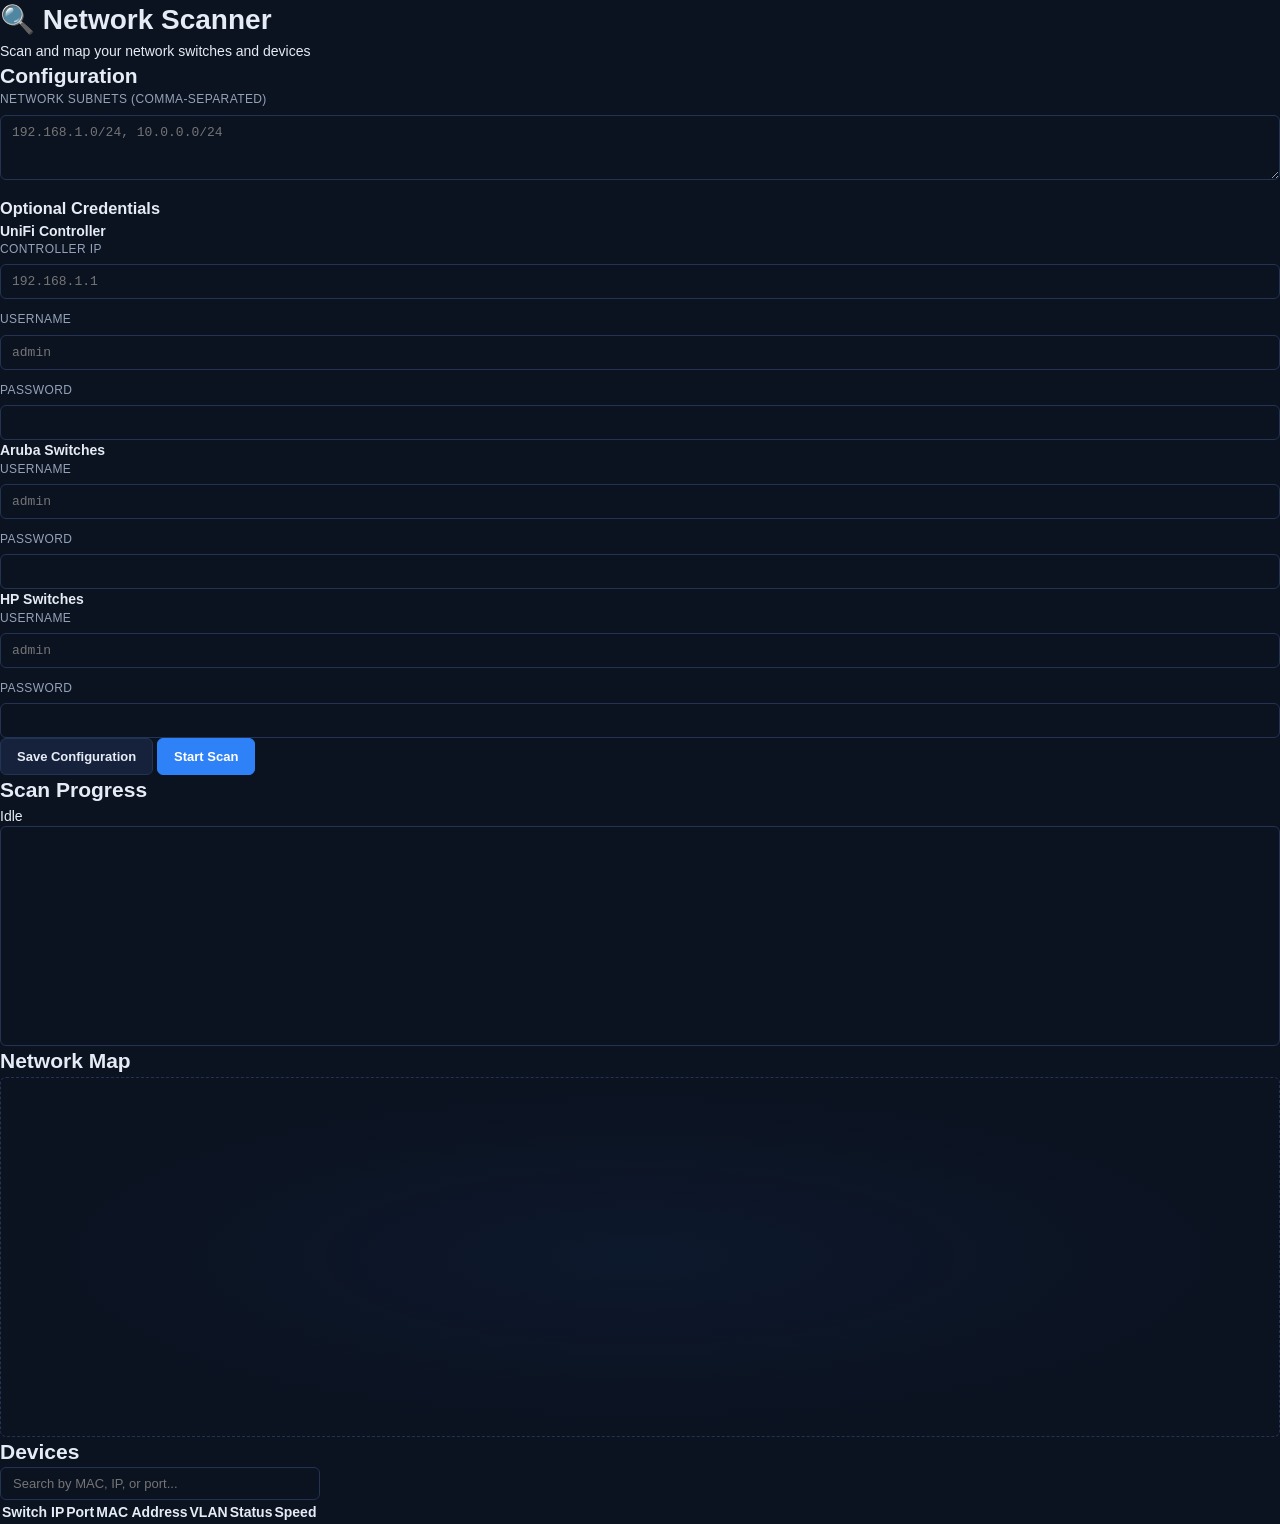
<file: templates/index.html>
<!DOCTYPE html>
<html lang="en">
<head>
    <meta charset="UTF-8">
    <meta name="viewport" content="width=device-width, initial-scale=1.0">
    <title>Network Scanner</title>
    <link rel="stylesheet" href="/static/style.css">
</head>
<body>
    <div class="container">
        <header>
            <h1>🔍 Network Scanner</h1>
            <p>Scan and map your network switches and devices</p>
        </header>

        <div class="main-content">
            <!-- Configuration Panel -->
            <section class="panel config-panel">
                <h2>Configuration</h2>

                <div class="form-group">
                    <label>Network Subnets (comma-separated)</label>
                    <textarea id="subnets" placeholder="192.168.1.0/24, 10.0.0.0/24" rows="3"></textarea>
                </div>

                <h3>Optional Credentials</h3>

                <div class="credential-section">
                    <h4>UniFi Controller</h4>
                    <div class="form-group">
                        <label>Controller IP</label>
                        <input type="text" id="unifi_ip" placeholder="192.168.1.1">
                    </div>
                    <div class="form-group">
                        <label>Username</label>
                        <input type="text" id="unifi_username" placeholder="admin">
                    </div>
                    <div class="form-group">
                        <label>Password</label>
                        <input type="password" id="unifi_password">
                    </div>
                </div>

                <div class="credential-section">
                    <h4>Aruba Switches</h4>
                    <div class="form-group">
                        <label>Username</label>
                        <input type="text" id="aruba_username" placeholder="admin">
                    </div>
                    <div class="form-group">
                        <label>Password</label>
                        <input type="password" id="aruba_password">
                    </div>
                </div>

                <div class="credential-section">
                    <h4>HP Switches</h4>
                    <div class="form-group">
                        <label>Username</label>
                        <input type="text" id="hp_username" placeholder="admin">
                    </div>
                    <div class="form-group">
                        <label>Password</label>
                        <input type="password" id="hp_password">
                    </div>
                </div>

                <div class="button-group">
                    <button id="saveConfig" class="btn btn-secondary">Save Configuration</button>
                    <button id="startScan" class="btn btn-primary">Start Scan</button>
                </div>
            </section>

            <!-- Progress Panel -->
            <section class="panel progress-panel">
                <h2>Scan Progress</h2>
                <div id="progressStatus" class="progress-status">Idle</div>
                <div id="progressLog" class="progress-log"></div>
            </section>

            <!-- Results Panel -->
            <section class="panel results-panel">
                <h2>Network Map</h2>
                <div id="networkMap" class="network-map"></div>

                <h2>Devices</h2>
                <div class="search-box">
                    <input type="text" id="deviceSearch" placeholder="Search by MAC, IP, or port...">
                </div>
                <table id="deviceTable" class="device-table">
                    <thead>
                        <tr>
                            <th>Switch IP</th>
                            <th>Port</th>
                            <th>MAC Address</th>
                            <th>VLAN</th>
                            <th>Status</th>
                            <th>Speed</th>
                        </tr>
                    </thead>
                    <tbody></tbody>
                </table>
            </section>
        </div>
    </div>

    <script src="/static/app.js"></script>
</body>
</html>
</file>
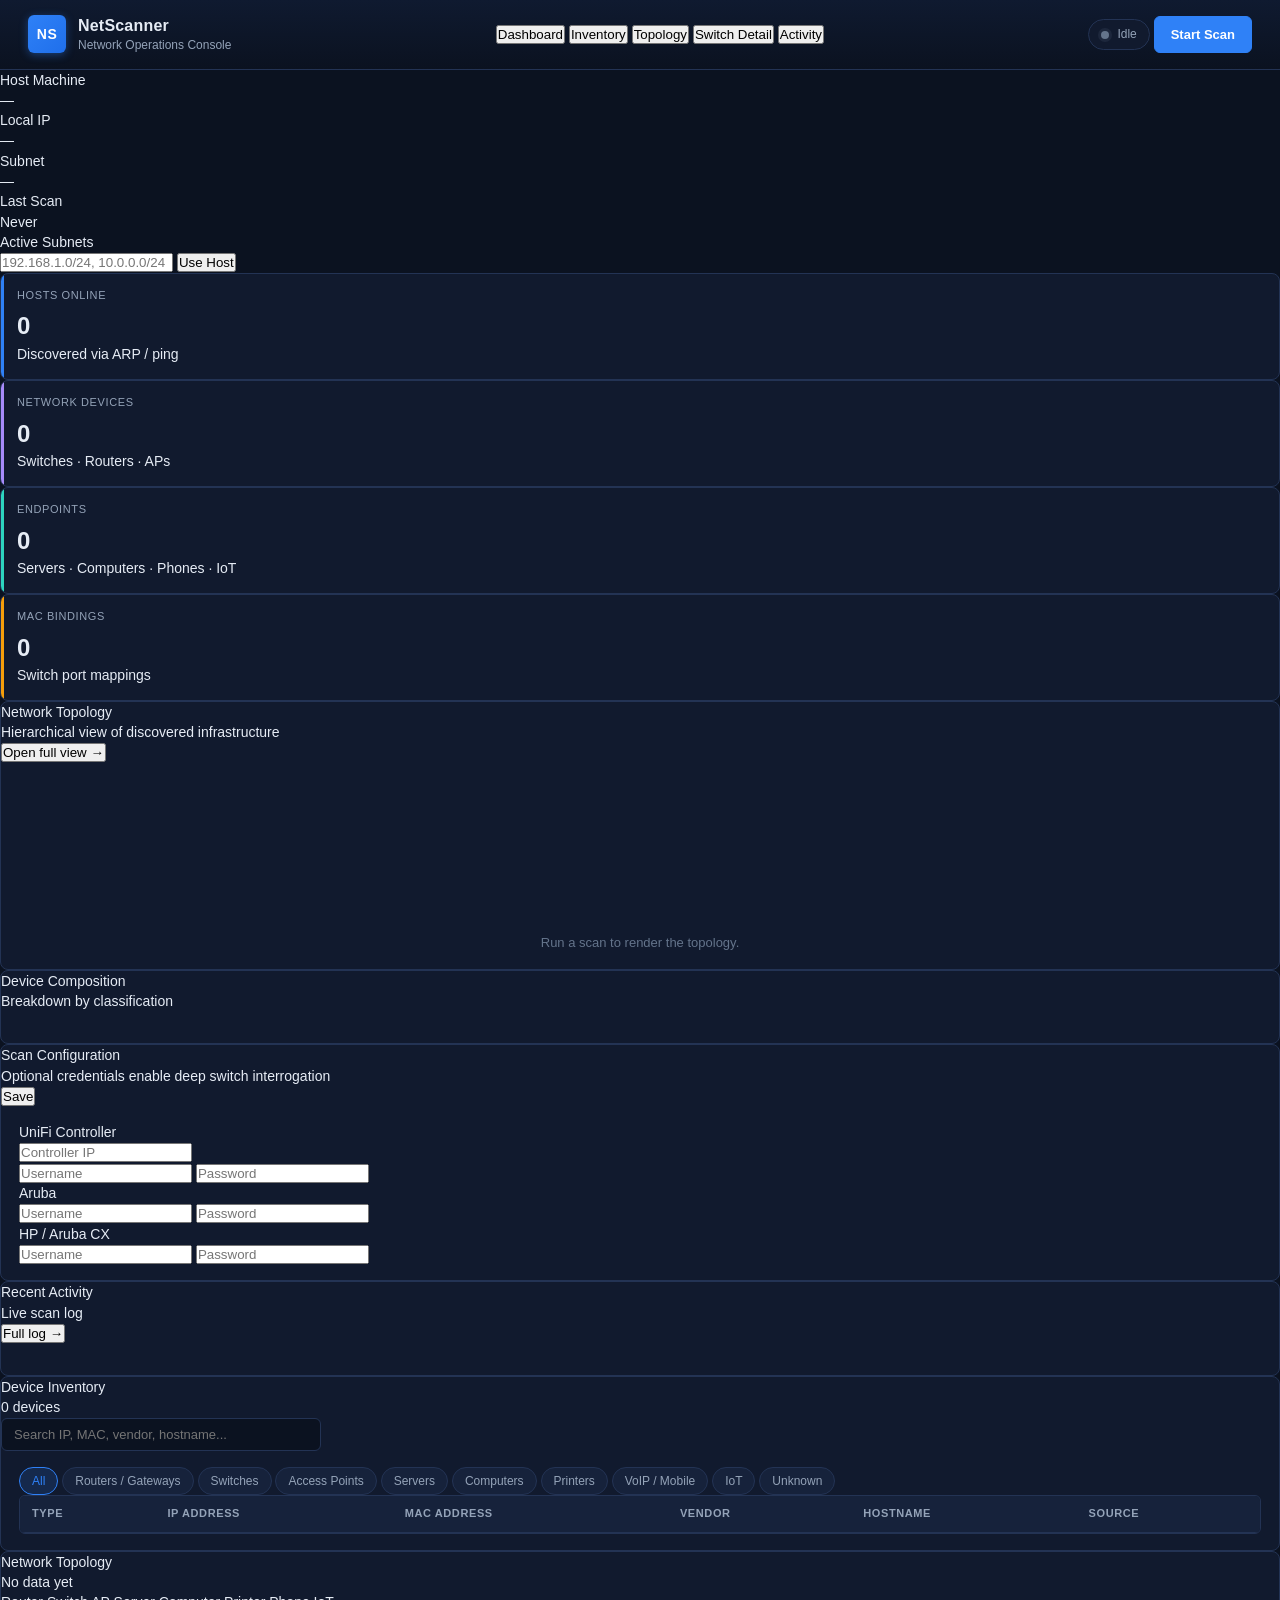
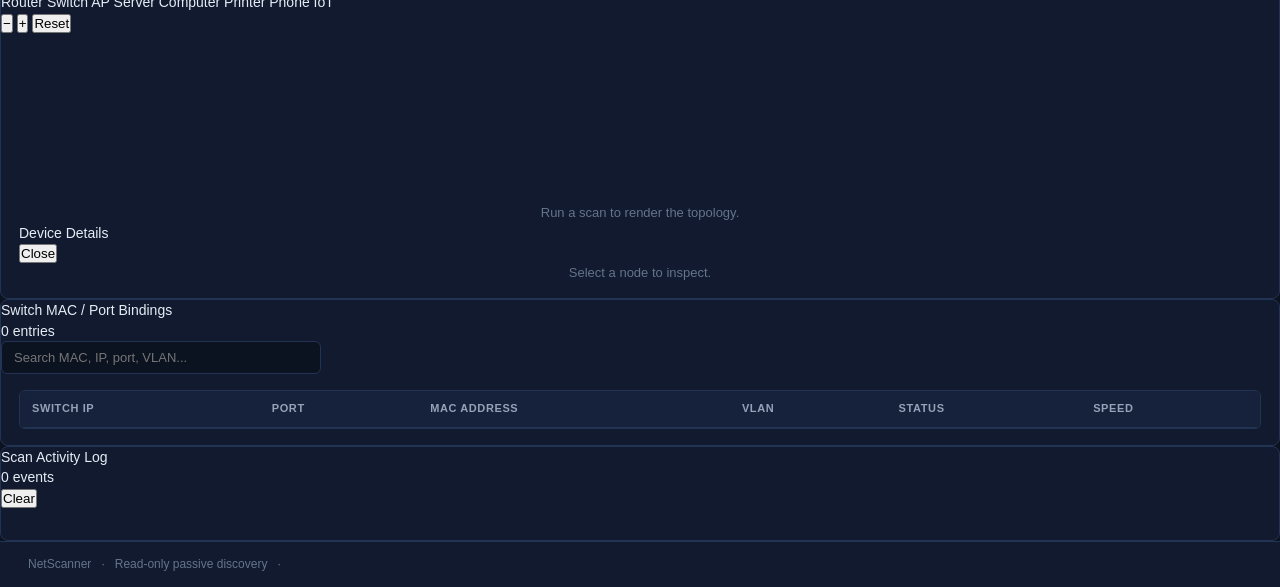
<file: portable/static/index.html>
<!DOCTYPE html>
<html lang="en">
<head>
    <meta charset="UTF-8">
    <meta name="viewport" content="width=device-width, initial-scale=1.0">
    <title>NetScanner — Network Operations Console</title>
    <link rel="stylesheet" href="/static/style.css">
</head>
<body>
<div class="app">

    <!-- ========== TOP BAR ========== -->
    <header class="topbar">
        <div class="brand">
            <div class="brand-mark">NS</div>
            <div>
                <div class="brand-title">NetScanner</div>
                <div class="brand-sub">Network Operations Console</div>
            </div>
        </div>

        <nav class="nav">
            <button class="nav-item active" data-view="dashboard">Dashboard</button>
            <button class="nav-item" data-view="inventory">Inventory</button>
            <button class="nav-item" data-view="topology">Topology</button>
            <button class="nav-item" data-view="switches">Switch Detail</button>
            <button class="nav-item" data-view="activity">Activity</button>
        </nav>

        <div class="topbar-right">
            <div class="status-pill" id="statusPill">
                <span class="status-dot"></span>
                <span id="statusText">Idle</span>
            </div>
            <button id="startScan" class="btn btn-primary">Start Scan</button>
        </div>
    </header>

    <!-- ========== HOST STRIP ========== -->
    <section class="host-strip">
        <div class="host-block">
            <div class="host-label">Host Machine</div>
            <div class="host-value" id="hostName">—</div>
        </div>
        <div class="host-block">
            <div class="host-label">Local IP</div>
            <div class="host-value mono" id="hostIP">—</div>
        </div>
        <div class="host-block">
            <div class="host-label">Subnet</div>
            <div class="host-value mono" id="hostSubnet">—</div>
        </div>
        <div class="host-block">
            <div class="host-label">Last Scan</div>
            <div class="host-value" id="lastScan">Never</div>
        </div>
        <div class="host-block grow">
            <div class="host-label">Active Subnets</div>
            <div class="subnet-input-wrap">
                <input type="text" id="subnets" class="inline-input mono" placeholder="192.168.1.0/24, 10.0.0.0/24">
                <button id="useHostSubnet" class="ghost-btn" title="Use host subnet">Use Host</button>
            </div>
        </div>
    </section>

    <!-- ========== MAIN ========== -->
    <main class="main">

        <!-- ===== DASHBOARD VIEW ===== -->
        <section class="view active" data-view="dashboard">
            <div class="grid-12">
                <!-- KPI cards -->
                <div class="kpi card span-3">
                    <div class="kpi-label">Hosts Online</div>
                    <div class="kpi-value" id="kpiHosts">0</div>
                    <div class="kpi-sub">Discovered via ARP / ping</div>
                </div>
                <div class="kpi card span-3 accent-purple">
                    <div class="kpi-label">Network Devices</div>
                    <div class="kpi-value" id="kpiInfra">0</div>
                    <div class="kpi-sub">Switches · Routers · APs</div>
                </div>
                <div class="kpi card span-3 accent-teal">
                    <div class="kpi-label">Endpoints</div>
                    <div class="kpi-value" id="kpiEndpoints">0</div>
                    <div class="kpi-sub">Servers · Computers · Phones · IoT</div>
                </div>
                <div class="kpi card span-3 accent-warn">
                    <div class="kpi-label">MAC Bindings</div>
                    <div class="kpi-value" id="kpiMacs">0</div>
                    <div class="kpi-sub">Switch port mappings</div>
                </div>

                <!-- Topology preview -->
                <div class="card span-8">
                    <div class="card-head">
                        <div>
                            <div class="card-title">Network Topology</div>
                            <div class="card-sub">Hierarchical view of discovered infrastructure</div>
                        </div>
                        <button class="ghost-btn" data-view-link="topology">Open full view →</button>
                    </div>
                    <div class="card-body p-0">
                        <div class="topology-mini">
                            <svg id="topoMini" class="topo-svg" preserveAspectRatio="xMidYMid meet"></svg>
                            <div class="empty-state" id="topoMiniEmpty">Run a scan to render the topology.</div>
                        </div>
                    </div>
                </div>

                <!-- Composition / breakdown -->
                <div class="card span-4">
                    <div class="card-head">
                        <div>
                            <div class="card-title">Device Composition</div>
                            <div class="card-sub">Breakdown by classification</div>
                        </div>
                    </div>
                    <div class="card-body">
                        <div id="compositionList" class="composition"></div>
                    </div>
                </div>

                <!-- Configuration / credentials -->
                <div class="card span-6">
                    <div class="card-head">
                        <div>
                            <div class="card-title">Scan Configuration</div>
                            <div class="card-sub">Optional credentials enable deep switch interrogation</div>
                        </div>
                        <button id="saveConfig" class="ghost-btn">Save</button>
                    </div>
                    <div class="card-body">
                        <div class="cred-grid">
                            <div class="cred-card">
                                <div class="cred-title">UniFi Controller</div>
                                <div class="form-row">
                                    <input type="text" id="unifi_ip" placeholder="Controller IP">
                                </div>
                                <div class="form-row two">
                                    <input type="text" id="unifi_username" placeholder="Username">
                                    <input type="password" id="unifi_password" placeholder="Password">
                                </div>
                            </div>
                            <div class="cred-card">
                                <div class="cred-title">Aruba</div>
                                <div class="form-row two">
                                    <input type="text" id="aruba_username" placeholder="Username">
                                    <input type="password" id="aruba_password" placeholder="Password">
                                </div>
                            </div>
                            <div class="cred-card">
                                <div class="cred-title">HP / Aruba CX</div>
                                <div class="form-row two">
                                    <input type="text" id="hp_username" placeholder="Username">
                                    <input type="password" id="hp_password" placeholder="Password">
                                </div>
                            </div>
                        </div>
                    </div>
                </div>

                <!-- Recent activity -->
                <div class="card span-6">
                    <div class="card-head">
                        <div>
                            <div class="card-title">Recent Activity</div>
                            <div class="card-sub">Live scan log</div>
                        </div>
                        <button class="ghost-btn" data-view-link="activity">Full log →</button>
                    </div>
                    <div class="card-body p-0">
                        <div id="dashLog" class="log compact"></div>
                    </div>
                </div>
            </div>
        </section>

        <!-- ===== INVENTORY VIEW ===== -->
        <section class="view" data-view="inventory">
            <div class="card">
                <div class="card-head">
                    <div>
                        <div class="card-title">Device Inventory</div>
                        <div class="card-sub" id="inventoryCount">0 devices</div>
                    </div>
                    <div class="search-box">
                        <input type="text" id="inventorySearch" placeholder="Search IP, MAC, vendor, hostname...">
                    </div>
                </div>
                <div class="card-body p-0">
                    <div class="filter-strip">
                        <div class="chips" id="typeFilters">
                            <button class="chip active" data-type="all">All</button>
                            <button class="chip" data-type="router">Routers / Gateways</button>
                            <button class="chip" data-type="switch">Switches</button>
                            <button class="chip" data-type="ap">Access Points</button>
                            <button class="chip" data-type="server">Servers</button>
                            <button class="chip" data-type="computer">Computers</button>
                            <button class="chip" data-type="printer">Printers</button>
                            <button class="chip" data-type="phone">VoIP / Mobile</button>
                            <button class="chip" data-type="iot">IoT</button>
                            <button class="chip" data-type="unknown">Unknown</button>
                        </div>
                    </div>
                    <div class="table-wrap">
                        <table class="data-table" id="inventoryTable">
                            <thead>
                                <tr>
                                    <th>Type</th>
                                    <th>IP Address</th>
                                    <th>MAC Address</th>
                                    <th>Vendor</th>
                                    <th>Hostname</th>
                                    <th>Source</th>
                                </tr>
                            </thead>
                            <tbody></tbody>
                        </table>
                    </div>
                </div>
            </div>
        </section>

        <!-- ===== TOPOLOGY VIEW ===== -->
        <section class="view" data-view="topology">
            <div class="card topology-card">
                <div class="card-head">
                    <div>
                        <div class="card-title">Network Topology</div>
                        <div class="card-sub" id="topoSummary">No data yet</div>
                    </div>
                    <div class="topo-controls">
                        <div class="legend">
                            <span class="legend-item"><i class="dot t-router"></i>Router</span>
                            <span class="legend-item"><i class="dot t-switch"></i>Switch</span>
                            <span class="legend-item"><i class="dot t-ap"></i>AP</span>
                            <span class="legend-item"><i class="dot t-server"></i>Server</span>
                            <span class="legend-item"><i class="dot t-computer"></i>Computer</span>
                            <span class="legend-item"><i class="dot t-printer"></i>Printer</span>
                            <span class="legend-item"><i class="dot t-phone"></i>Phone</span>
                            <span class="legend-item"><i class="dot t-iot"></i>IoT</span>
                        </div>
                        <button class="ghost-btn" id="topoZoomOut">−</button>
                        <button class="ghost-btn" id="topoZoomIn">+</button>
                        <button class="ghost-btn" id="topoReset">Reset</button>
                    </div>
                </div>
                <div class="card-body p-0">
                    <div class="topo-stage">
                        <div class="topo-canvas-wrap" id="topoCanvasWrap">
                            <svg id="topoFull" class="topo-svg" preserveAspectRatio="xMidYMid meet"></svg>
                            <div class="empty-state large" id="topoFullEmpty">Run a scan to render the topology.</div>
                        </div>
                        <aside class="topo-detail" id="topoDetail">
                            <div class="topo-detail-header">
                                <div class="topo-detail-title">Device Details</div>
                                <button class="ghost-btn" id="topoCloseDetail">Close</button>
                            </div>
                            <div class="topo-detail-body" id="topoDetailBody">
                                <div class="empty-state">Select a node to inspect.</div>
                            </div>
                        </aside>
                    </div>
                </div>
            </div>
        </section>

        <!-- ===== SWITCH DETAIL VIEW ===== -->
        <section class="view" data-view="switches">
            <div class="card">
                <div class="card-head">
                    <div>
                        <div class="card-title">Switch MAC / Port Bindings</div>
                        <div class="card-sub" id="macCount">0 entries</div>
                    </div>
                    <div class="search-box">
                        <input type="text" id="deviceSearch" placeholder="Search MAC, IP, port, VLAN...">
                    </div>
                </div>
                <div class="card-body p-0">
                    <div class="table-wrap">
                        <table class="data-table" id="deviceTable">
                            <thead>
                                <tr>
                                    <th>Switch IP</th>
                                    <th>Port</th>
                                    <th>MAC Address</th>
                                    <th>VLAN</th>
                                    <th>Status</th>
                                    <th>Speed</th>
                                </tr>
                            </thead>
                            <tbody></tbody>
                        </table>
                    </div>
                </div>
            </div>
        </section>

        <!-- ===== ACTIVITY VIEW ===== -->
        <section class="view" data-view="activity">
            <div class="card">
                <div class="card-head">
                    <div>
                        <div class="card-title">Scan Activity Log</div>
                        <div class="card-sub" id="logCount">0 events</div>
                    </div>
                    <button id="clearLog" class="ghost-btn">Clear</button>
                </div>
                <div class="card-body p-0">
                    <div id="progressLog" class="log"></div>
                </div>
            </div>
        </section>

    </main>

    <footer class="footer">
        <span>NetScanner</span>
        <span class="sep">·</span>
        <span>Read-only passive discovery</span>
        <span class="sep">·</span>
        <span id="footerYear"></span>
    </footer>
</div>

<script src="/static/app.js"></script>
</body>
</html>
</file>
<file: static/style.css>
:root {
    --bg-0: #0b1220;
    --bg-1: #111a2e;
    --bg-2: #16223b;
    --bg-3: #1c2a47;
    --border: #233354;
    --border-soft: #1b2742;
    --text: #e6ecf5;
    --text-dim: #94a3b8;
    --text-mute: #64748b;
    --accent: #2f81f7;
    --accent-2: #1f6feb;
    --success: #22c55e;
    --warn: #f59e0b;
    --danger: #ef4444;
    --info: #38bdf8;
    --purple: #a78bfa;
    --teal: #2dd4bf;
    --pink: #f472b6;
    --shadow: 0 4px 20px rgba(0, 0, 0, 0.35);
    --radius: 8px;
    --radius-sm: 6px;
}

* { margin: 0; padding: 0; box-sizing: border-box; }

html, body {
    height: 100%;
    background: var(--bg-0);
    color: var(--text);
    font-family: 'Inter', -apple-system, BlinkMacSystemFont, 'Segoe UI', Roboto, sans-serif;
    font-size: 14px;
    line-height: 1.45;
    -webkit-font-smoothing: antialiased;
}

.app-shell { min-height: 100vh; display: flex; flex-direction: column; }

/* Top bar */
.topbar {
    display: flex; align-items: center; justify-content: space-between;
    padding: 14px 28px;
    background: linear-gradient(180deg, #0f1a30 0%, #0b1220 100%);
    border-bottom: 1px solid var(--border);
    position: sticky; top: 0; z-index: 10;
}
.brand { display: flex; align-items: center; gap: 12px; }
.brand-mark {
    width: 38px; height: 38px;
    border-radius: var(--radius-sm);
    background: linear-gradient(135deg, #2f81f7, #1f6feb);
    color: white; font-weight: 700; letter-spacing: 0.5px;
    display: flex; align-items: center; justify-content: center;
    font-size: 14px;
    box-shadow: 0 2px 8px rgba(47,129,247,0.4);
}
.brand-title { font-weight: 600; font-size: 16px; letter-spacing: 0.2px; }
.brand-sub { font-size: 12px; color: var(--text-dim); }

.topbar-meta { display: flex; align-items: center; gap: 18px; }
.meta-block { text-align: right; }
.meta-label { font-size: 11px; color: var(--text-mute); text-transform: uppercase; letter-spacing: 0.6px; }
.meta-value { font-size: 13px; color: var(--text); font-weight: 500; }

.status-pill {
    display: inline-flex; align-items: center; gap: 8px;
    padding: 6px 12px;
    border: 1px solid var(--border);
    border-radius: 100px;
    background: var(--bg-1);
    font-size: 12px; color: var(--text-dim);
}
.status-dot {
    width: 8px; height: 8px; border-radius: 50%;
    background: var(--text-mute);
    box-shadow: 0 0 0 3px rgba(100,116,139,0.15);
}
.status-pill.is-running .status-dot { background: var(--accent); box-shadow: 0 0 0 3px rgba(47,129,247,0.25); animation: pulse 1.4s infinite; }
.status-pill.is-complete .status-dot { background: var(--success); box-shadow: 0 0 0 3px rgba(34,197,94,0.2); }
.status-pill.is-error .status-dot { background: var(--danger); box-shadow: 0 0 0 3px rgba(239,68,68,0.2); }
@keyframes pulse { 0%,100% { opacity: 1; } 50% { opacity: 0.4; } }

/* Layout */
.layout {
    flex: 1;
    display: grid;
    grid-template-columns: 360px 1fr;
    gap: 20px;
    padding: 20px 28px 28px;
    max-width: 1600px; width: 100%; margin: 0 auto;
}
.col { display: flex; flex-direction: column; gap: 16px; min-width: 0; }

/* Cards */
.card {
    background: var(--bg-1);
    border: 1px solid var(--border);
    border-radius: var(--radius);
    overflow: hidden;
}
.card-header {
    display: flex; align-items: center; justify-content: space-between;
    padding: 14px 18px;
    border-bottom: 1px solid var(--border-soft);
    background: linear-gradient(180deg, rgba(47,129,247,0.04) 0%, transparent 100%);
}
.card-header h2 {
    font-size: 13px; text-transform: uppercase; letter-spacing: 0.7px;
    color: var(--text); font-weight: 600;
}
.card-tag {
    font-size: 11px; padding: 3px 8px;
    border-radius: 100px;
    background: rgba(47,129,247,0.12);
    color: var(--accent);
    border: 1px solid rgba(47,129,247,0.25);
    font-weight: 500;
}
.card-tag.muted { background: var(--bg-2); color: var(--text-dim); border-color: var(--border); }
.card-body { padding: 16px 18px; }

/* Forms */
.form-group { margin-bottom: 12px; }
.form-group:last-child { margin-bottom: 0; }
.form-group label {
    display: block; margin-bottom: 6px;
    font-size: 12px; color: var(--text-dim); font-weight: 500;
    text-transform: uppercase; letter-spacing: 0.4px;
}
.form-group .hint { color: var(--text-mute); text-transform: none; letter-spacing: 0; font-weight: 400; }

.form-group input,
.form-group textarea {
    width: 100%; padding: 9px 11px;
    background: var(--bg-0);
    border: 1px solid var(--border);
    border-radius: var(--radius-sm);
    color: var(--text);
    font-family: 'JetBrains Mono', 'Consolas', monospace;
    font-size: 13px;
    transition: border-color 0.15s, box-shadow 0.15s;
}
.form-group input:focus,
.form-group textarea:focus {
    outline: none; border-color: var(--accent);
    box-shadow: 0 0 0 3px rgba(47,129,247,0.15);
}
.form-grid { display: grid; grid-template-columns: 1fr 1fr; gap: 10px; }
.form-grid .span-2 { grid-column: span 2; }

.cred-block {
    background: var(--bg-2);
    border: 1px solid var(--border-soft);
    border-radius: var(--radius-sm);
    padding: 12px 14px;
    margin-bottom: 10px;
}
.cred-block:last-child { margin-bottom: 0; }
.cred-block h4 {
    font-size: 12px; color: var(--text); margin-bottom: 10px;
    font-weight: 600; text-transform: uppercase; letter-spacing: 0.5px;
}

/* Buttons */
.action-row { display: flex; gap: 10px; }
.btn {
    flex: 1; padding: 10px 16px;
    border: 1px solid transparent;
    border-radius: var(--radius-sm);
    font-size: 13px; font-weight: 600;
    cursor: pointer; transition: all 0.15s ease;
    font-family: inherit;
}
.btn-primary { background: var(--accent); color: white; border-color: var(--accent); }
.btn-primary:hover { background: var(--accent-2); border-color: var(--accent-2); box-shadow: 0 4px 12px rgba(47,129,247,0.35); }
.btn-secondary { background: var(--bg-2); color: var(--text); border-color: var(--border); }
.btn-secondary:hover { background: var(--bg-3); border-color: var(--accent); }
.btn:disabled { opacity: 0.5; cursor: not-allowed; }

/* KPI */
.kpi-row { display: grid; grid-template-columns: repeat(4, 1fr); gap: 12px; }
.kpi {
    background: var(--bg-1);
    border: 1px solid var(--border);
    border-radius: var(--radius);
    padding: 14px 16px;
    position: relative; overflow: hidden;
}
.kpi::before {
    content: ''; position: absolute; left: 0; top: 0; bottom: 0;
    width: 3px; background: var(--accent);
}
.kpi:nth-child(2)::before { background: var(--purple); }
.kpi:nth-child(3)::before { background: var(--teal); }
.kpi:nth-child(4)::before { background: var(--warn); }
.kpi-label {
    font-size: 11px; text-transform: uppercase; letter-spacing: 0.6px;
    color: var(--text-dim); margin-bottom: 6px;
}
.kpi-value {
    font-size: 24px; font-weight: 600; color: var(--text);
    font-variant-numeric: tabular-nums;
}

/* Tabs */
.tabs {
    display: flex; gap: 2px;
    background: var(--bg-1);
    border: 1px solid var(--border);
    border-radius: var(--radius);
    padding: 4px;
}
.tab {
    flex: 1; background: transparent; border: none;
    color: var(--text-dim);
    padding: 9px 14px; font-size: 13px; font-weight: 500;
    cursor: pointer; border-radius: var(--radius-sm);
    transition: all 0.15s; font-family: inherit;
}
.tab:hover { color: var(--text); background: var(--bg-2); }
.tab.active {
    background: var(--bg-3); color: var(--text);
    box-shadow: inset 0 0 0 1px var(--border);
}
.tab-panel { display: none; }
.tab-panel.active { display: block; }

/* Network Map */
.network-map {
    background: radial-gradient(ellipse at center, rgba(47,129,247,0.06) 0%, transparent 70%), var(--bg-0);
    border: 1px dashed var(--border);
    border-radius: var(--radius-sm);
    padding: 28px;
    min-height: 360px;
    display: flex; align-items: center; justify-content: center;
    flex-wrap: wrap; gap: 18px;
}
.empty-state { color: var(--text-mute); font-size: 13px; text-align: center; }

.device-node {
    background: var(--bg-2);
    border: 1px solid var(--border);
    border-left: 3px solid var(--accent);
    border-radius: var(--radius-sm);
    padding: 14px 16px;
    min-width: 220px;
    box-shadow: var(--shadow);
    transition: transform 0.15s, border-color 0.15s;
}
.device-node:hover { transform: translateY(-2px); border-left-color: var(--info); }
.device-node.type-switch { border-left-color: var(--accent); }
.device-node.type-router { border-left-color: var(--warn); }
.device-node.type-ap { border-left-color: var(--purple); }
.device-node.type-server { border-left-color: var(--teal); }
.device-node.type-computer { border-left-color: var(--info); }
.device-node.type-printer { border-left-color: var(--pink); }
.device-node.type-phone { border-left-color: var(--success); }
.device-node.type-iot, .device-node.type-unknown { border-left-color: var(--text-mute); }

.device-node-head {
    display: flex; align-items: center; justify-content: space-between;
    margin-bottom: 8px;
}
.device-node-title { font-size: 13px; font-weight: 600; color: var(--text); }
.device-node-badge {
    font-size: 10px; text-transform: uppercase;
    padding: 2px 6px; border-radius: 3px;
    background: var(--bg-3); color: var(--text-dim);
    letter-spacing: 0.5px;
}
.device-node-info {
    font-size: 12px; color: var(--text-dim); line-height: 1.6;
    font-family: 'JetBrains Mono', 'Consolas', monospace;
}

/* Filter chips */
.filter-bar {
    display: flex; align-items: center; justify-content: space-between;
    gap: 12px; margin-bottom: 14px; flex-wrap: wrap;
}
.filter-chips { display: flex; flex-wrap: wrap; gap: 6px; }
.chip {
    background: var(--bg-2);
    border: 1px solid var(--border);
    color: var(--text-dim);
    padding: 6px 12px; font-size: 12px;
    border-radius: 100px; cursor: pointer;
    transition: all 0.15s; font-family: inherit; font-weight: 500;
}
.chip:hover { color: var(--text); border-color: var(--accent); }
.chip.active {
    background: rgba(47,129,247,0.15);
    color: var(--accent);
    border-color: var(--accent);
}
.chip-count {
    margin-left: 6px; font-size: 11px;
    color: var(--text-mute); font-variant-numeric: tabular-nums;
}
.chip.active .chip-count { color: var(--accent); }

/* Search */
.search-box { flex: 1; max-width: 320px; }
.search-box.wide { max-width: 100%; }
.search-box input {
    width: 100%; padding: 8px 12px;
    background: var(--bg-0);
    border: 1px solid var(--border);
    border-radius: var(--radius-sm);
    color: var(--text); font-size: 13px;
    font-family: inherit;
}
.search-box input:focus {
    outline: none; border-color: var(--accent);
    box-shadow: 0 0 0 3px rgba(47,129,247,0.15);
}

/* Tables */
.table-wrap {
    border: 1px solid var(--border);
    border-radius: var(--radius-sm);
    overflow: auto;
    max-height: 520px;
}
.data-table { width: 100%; border-collapse: collapse; font-size: 13px; }
.data-table thead {
    position: sticky; top: 0;
    background: var(--bg-2); z-index: 1;
}
.data-table th {
    padding: 10px 12px; text-align: left;
    font-weight: 600; color: var(--text-dim);
    font-size: 11px; text-transform: uppercase; letter-spacing: 0.6px;
    border-bottom: 1px solid var(--border);
    white-space: nowrap;
}
.data-table td {
    padding: 10px 12px; color: var(--text);
    border-bottom: 1px solid var(--border-soft);
    font-family: 'JetBrains Mono', 'Consolas', monospace;
    font-size: 12.5px;
}
.data-table tbody tr:hover { background: var(--bg-2); }
.data-table tbody tr:last-child td { border-bottom: none; }
.data-table .empty-row td {
    text-align: center; color: var(--text-mute);
    padding: 30px; font-family: inherit; font-style: italic;
}

.type-badge {
    display: inline-flex; align-items: center; gap: 6px;
    padding: 3px 9px; border-radius: 100px;
    font-size: 11px; font-weight: 600;
    text-transform: uppercase; letter-spacing: 0.5px;
    font-family: 'Inter', sans-serif;
    background: var(--bg-3); color: var(--text-dim);
    border: 1px solid var(--border);
    white-space: nowrap;
}
.type-badge::before {
    content: ''; width: 6px; height: 6px; border-radius: 50%;
    background: currentColor;
}
.type-badge.t-switch { color: var(--accent); border-color: rgba(47,129,247,0.4); background: rgba(47,129,247,0.1); }
.type-badge.t-router { color: var(--warn); border-color: rgba(245,158,11,0.4); background: rgba(245,158,11,0.1); }
.type-badge.t-ap { color: var(--purple); border-color: rgba(167,139,250,0.4); background: rgba(167,139,250,0.1); }
.type-badge.t-server { color: var(--teal); border-color: rgba(45,212,191,0.4); background: rgba(45,212,191,0.1); }
.type-badge.t-computer { color: var(--info); border-color: rgba(56,189,248,0.4); background: rgba(56,189,248,0.1); }
.type-badge.t-printer { color: var(--pink); border-color: rgba(244,114,182,0.4); background: rgba(244,114,182,0.1); }
.type-badge.t-phone { color: var(--success); border-color: rgba(34,197,94,0.4); background: rgba(34,197,94,0.1); }

.status-active { color: var(--success); font-weight: 600; }
.status-inactive { color: var(--danger); }

/* Activity log */
.progress-log {
    background: var(--bg-0);
    border: 1px solid var(--border);
    color: #d4d4d8;
    padding: 14px;
    border-radius: var(--radius-sm);
    font-family: 'JetBrains Mono', 'Consolas', monospace;
    font-size: 12px;
    max-height: 480px; overflow-y: auto;
    line-height: 1.7; min-height: 220px;
}
.progress-log .log-entry { color: #cbd5e1; }
.progress-log .log-entry .log-time { color: var(--text-mute); margin-right: 8px; }
.progress-log .log-entry.info .log-time { color: var(--info); }
.progress-log .log-entry.success { color: #86efac; }
.progress-log .log-entry.error { color: #fca5a5; }

/* Footer */
.footer {
    padding: 14px 28px;
    border-top: 1px solid var(--border);
    color: var(--text-mute);
    font-size: 12px;
    display: flex; align-items: center; gap: 10px;
    background: var(--bg-1);
}
.footer-sep { opacity: 0.6; }

/* Scrollbars */
::-webkit-scrollbar { width: 10px; height: 10px; }
::-webkit-scrollbar-track { background: var(--bg-0); }
::-webkit-scrollbar-thumb { background: var(--bg-3); border-radius: 6px; }
::-webkit-scrollbar-thumb:hover { background: #2c3d63; }

/* Responsive */
@media (max-width: 1100px) {
    .layout { grid-template-columns: 1fr; }
    .kpi-row { grid-template-columns: repeat(2, 1fr); }
}
@media (max-width: 640px) {
    .topbar { flex-direction: column; align-items: flex-start; gap: 10px; padding: 14px 16px; }
    .layout { padding: 16px; }
    .tabs { flex-wrap: wrap; }
    .tab { flex: 1 1 40%; }
    .kpi-row { grid-template-columns: 1fr 1fr; }
    .form-grid { grid-template-columns: 1fr; }
    .form-grid .span-2 { grid-column: auto; }
}
</file>
